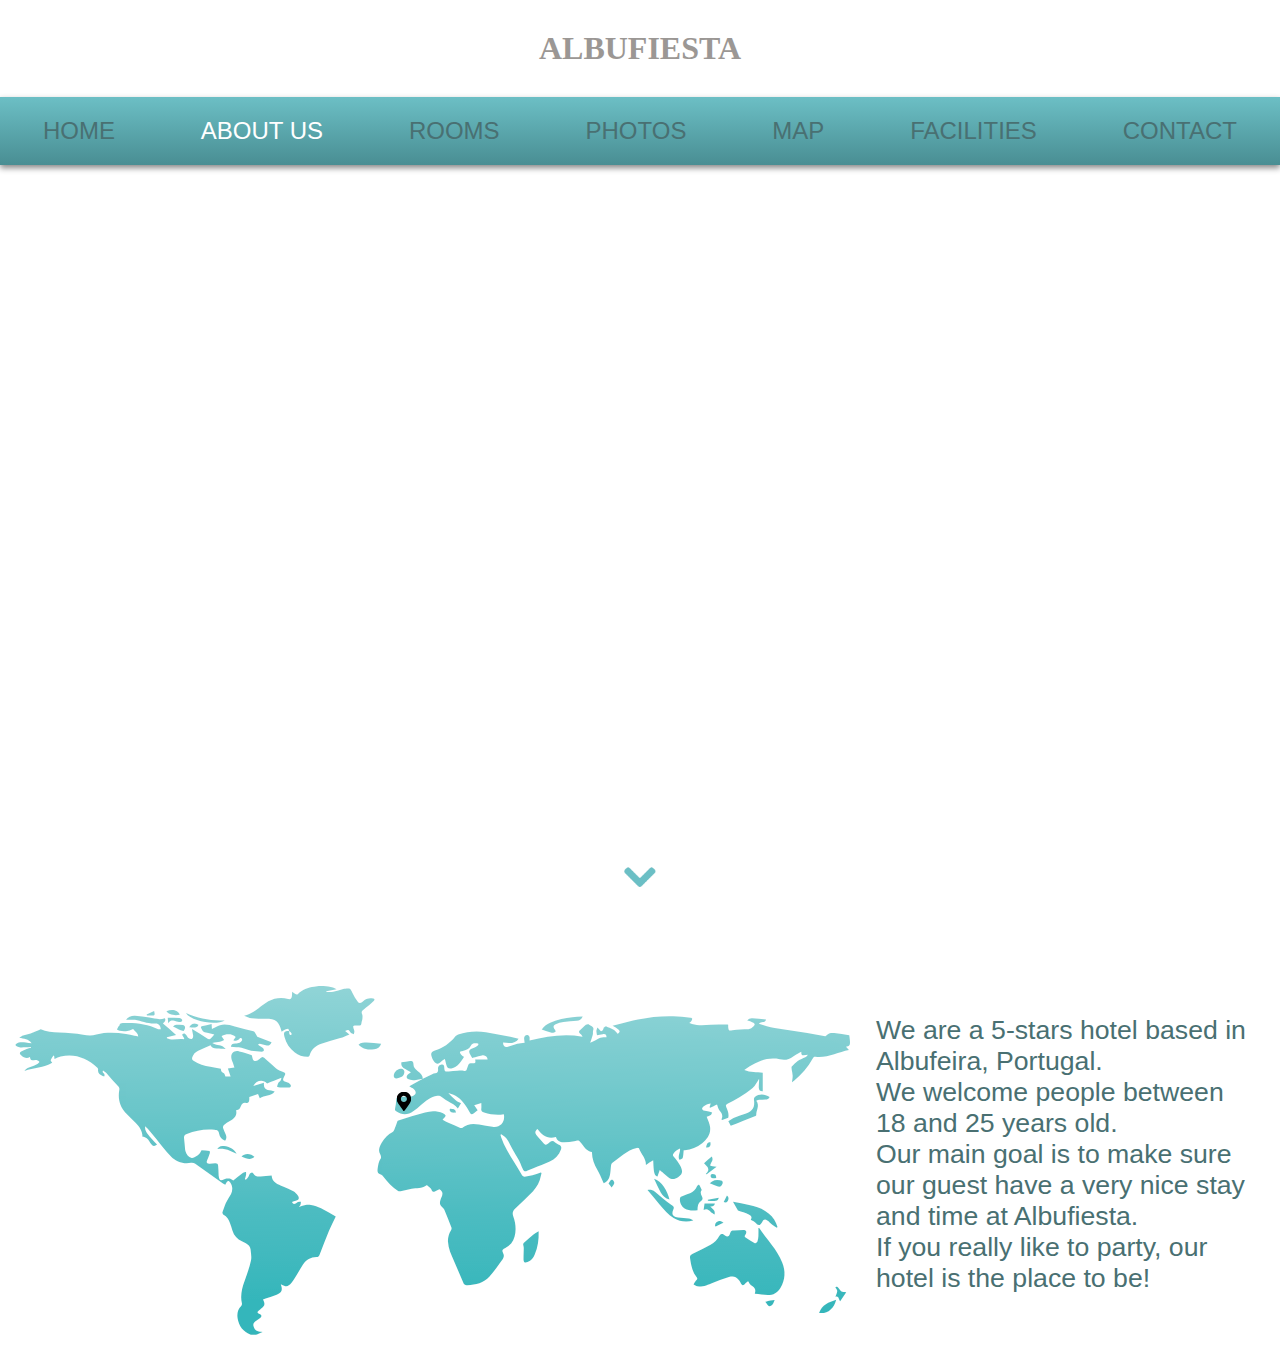
<file: index.html>
<!DOCTYPE html>
<html lang="en">

<head>
    <meta charset="UTF-8">
    <meta name="viewport" content="width=device-width, initial-scale=1.0">
    <meta http-equiv="X-UA-Compatible" content="ie=edge">
    <title>Navigatie</title>
    <link href="https://fonts.googleapis.com/css?family=Oleo+Script+Swash+Caps:700|Roboto" rel="stylesheet">
    <link rel="stylesheet" href="css/main.css">
</head>

<body>
    <header>
        <h1>Albufiesta</h1>
        <nav>
            <ul class="mainnav">
                <li><a href="#">Home</a></li>
                <li class="active"><a href="#">About Us</a></li>
                <li><a href="#">Rooms</a></li>
                <li><a href="#">Photos</a></li>
                <li><a href="#">Map</a></li>
                <li><a href="#">Facilities</a></li>
                <li><a href="#">Contact</a></li>
               
            </ul>
        </nav>
    </header>

<main>
    <content class="homepage">
        <div class="fling-minislide">
          
            <img src="images/img4.jpg" alt="Slide 4" />
            <img src="images/img3.jpeg" alt="Slide 3" />            
            <img src="images/img2.jpg" alt="Slide 2" />
            <img src="images/img1.jpg" alt="Slide 1" />
          </div>

          <div class="arrowdiv">
            <img class="arrow" src="images/arrowImage.png"/></a>

        </div>
    </content>

    <content class="row">
        <div class="column">
            <img class="aboutus" src="images/aboutus.png" />
            </div>
        <div class="column">
            <div class="text">
        <p>We are a 5-stars hotel based in Albufeira, Portugal.</p>
        <p>We welcome people between 18 and 25 years old.</p>
        <p>Our main goal is to make sure our guest have a very nice stay and time at Albufiesta.</p>
        <p>If you really like to party, our hotel is the place to be!</p> </div>
    </div>
</main>

<footer>
    <content class="styleguide">
        
    </content>
</footer>


</body>

</html>
</file>
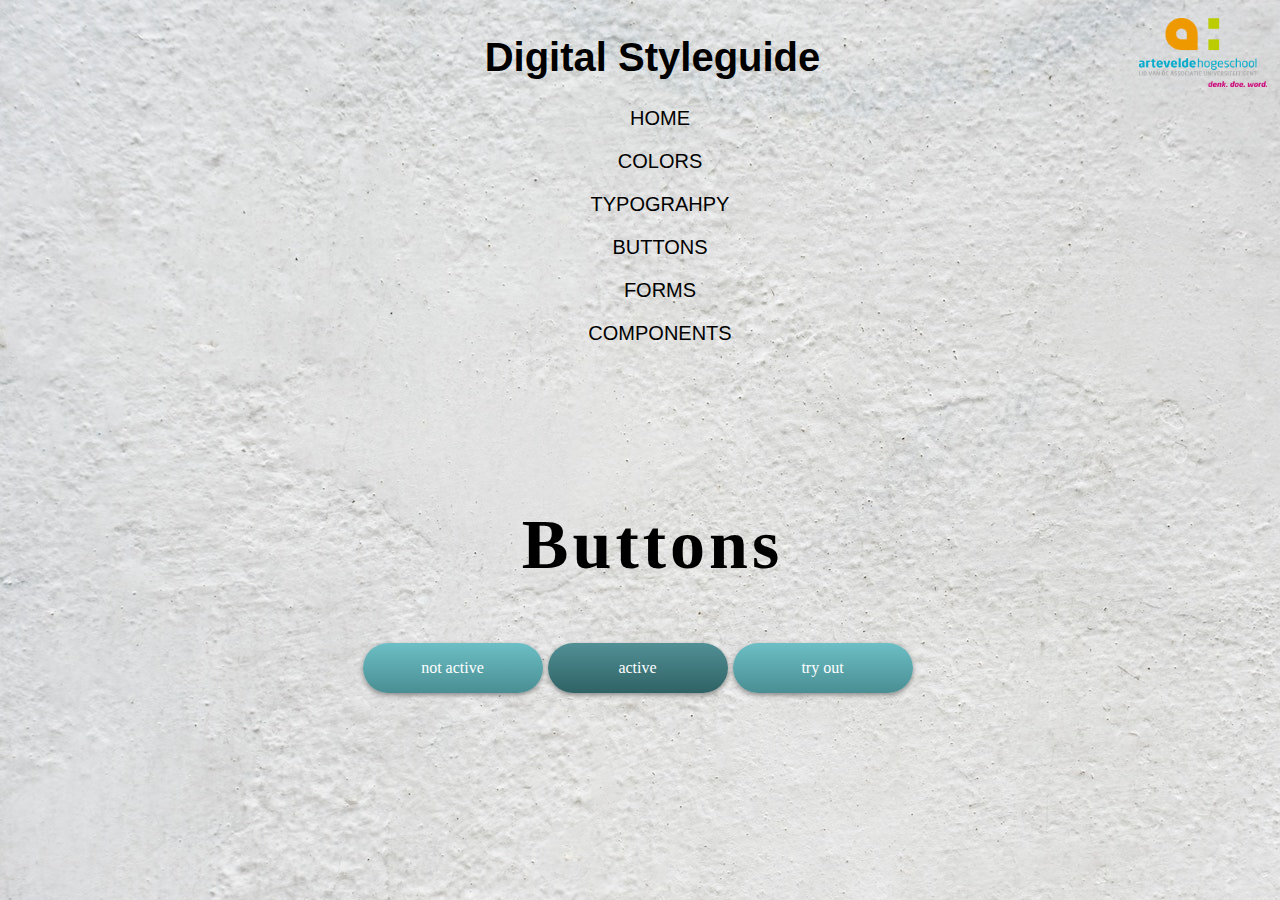
<file: buttons.html>
<html lang="en">
<head>
    <meta charset="UTF-8">
    <meta name="viewport" content="width=device-width, initial-scale=1.0">
    <meta http-equiv="X-UA-Compatible" content="ie=edge">
    <link rel="stylesheet" href="css/buttons.css">
    <title>Digital Style Guide</title>
</head>
<body background="images/backgrounddsg.jpeg">

        <div class="digitalsg">
            <img class="background">
                <h1>Digital Styleguide </h1>
                <div class="navigation">
                    <nav class="navigation-bar">
                        <ul>
                        <li><a href="styleguides.html">Home</a></li>
                        <li><a href="colors.html">Colors</a></li>
                        <li><a href="typo.html">Typograhpy</a></li>
                        <li><a href="#">Buttons</a></li>
                        <li><a href="forms.html">Forms</a></li>
                        <li><a href="components.html">Components</a></li>

                    </ul>
                    </nav>
                </div> 
            </div>
            <h2 class="sg-subtitle">Buttons</h2>
            <div class="buttons">
                <div class="button1">
                    <p>not active</p>
                </div>
                <div class="button2">
                    <p>active</p>
                </div>
                <div class="button3">
                    <p>try out</p>
                </div>
            </div>
            <footer>
                    <img id="logo" src="images/logo.png">
                </footer>
    </body>
</file>
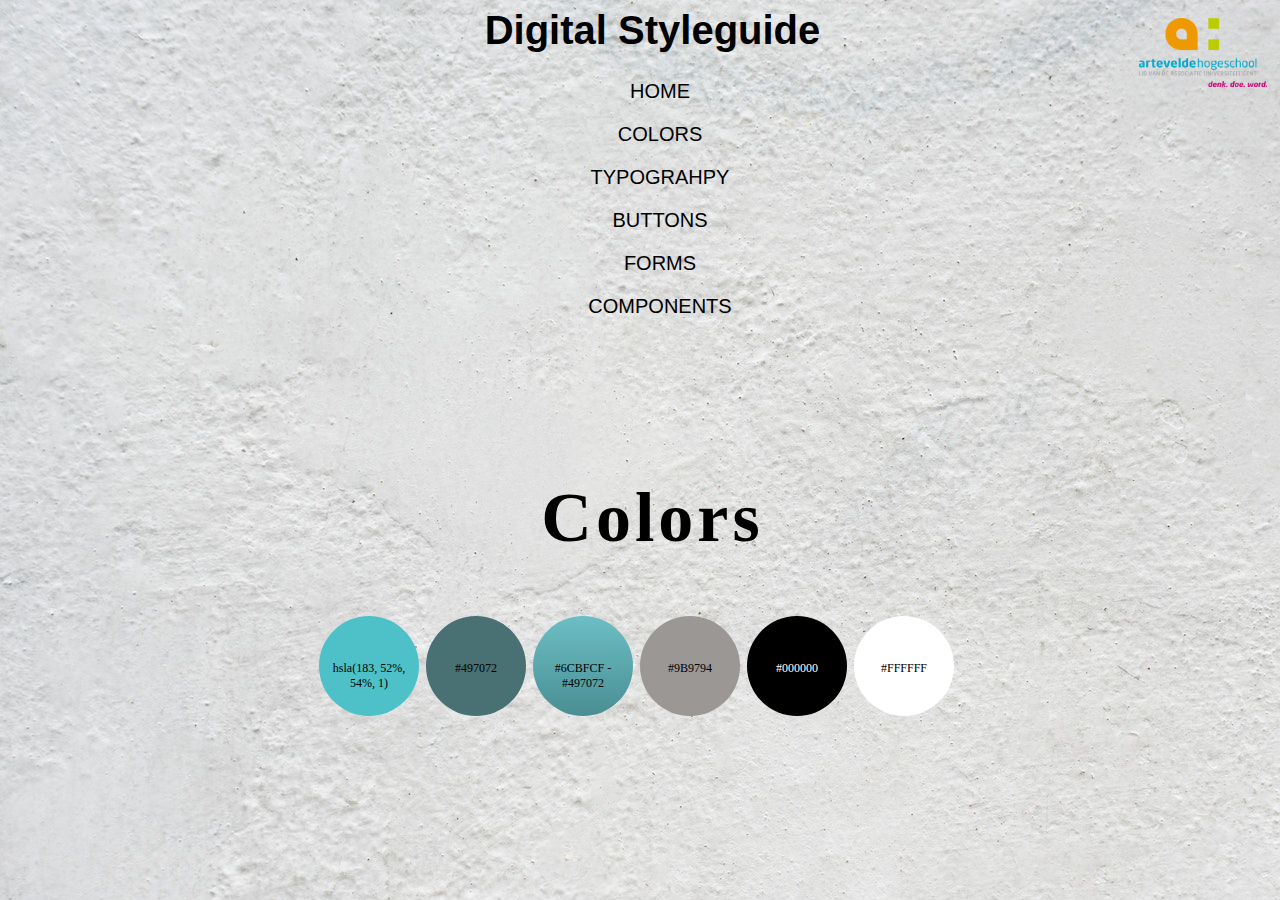
<file: colors.html>
<html lang="en">
<head>
    <meta charset="UTF-8">
    <meta name="viewport" content="width=device-width, initial-scale=1.0">
    <meta http-equiv="X-UA-Compatible" content="ie=edge">
    <link rel="stylesheet" href="css/colors.css">
    <link rel="stylesheet" href="/css/colors.css">

    <title>Digital Style Guide</title>
</head>
<body background="images/backgrounddsg.jpeg">

        <div class="digitalsg">
                <h1>Digital Styleguide </h1>
                <div class="navigation">
                    <nav class="navigation-bar">
                        <ul>
                        <li><a href="styleguides.html">Home</a></li>
                        <li><a href="#">Colors</a></li>
                        <li><a href="typo.html">Typograhpy</a></li>
                        <li><a href="buttons.html">Buttons</a></li>
                        <li><a href="forms.html">Forms</a></li>
                        <li><a href="components.html">Components</a></li>

                    </ul>
                    </nav>
                </div> 
            </div>  
            <h2 class="sg-subtitle">Colors</h2>
            <div class="colors">
                <div class="maincolor">
                    <p>hsla(183, 52%, 54%, 1)</p>
                </div>
                <div class="secondcolor">
                    <p>#497072</p>
                </div>
                <div class="gradient">
                    <p>#6CBFCF - #497072</p>
                </div>
                <div class="title">
                    <p>#9B9794</p>
                </div>
                <div class="black">
                    <p>#000000</p>
                </div>
                <div class="white">
                    <p>#FFFFFF</p>
                </div>
            </div>
    
            <footer>
                    <img id="logo" src="images/logo.png">
                </footer>
</body>
</html>
</file>
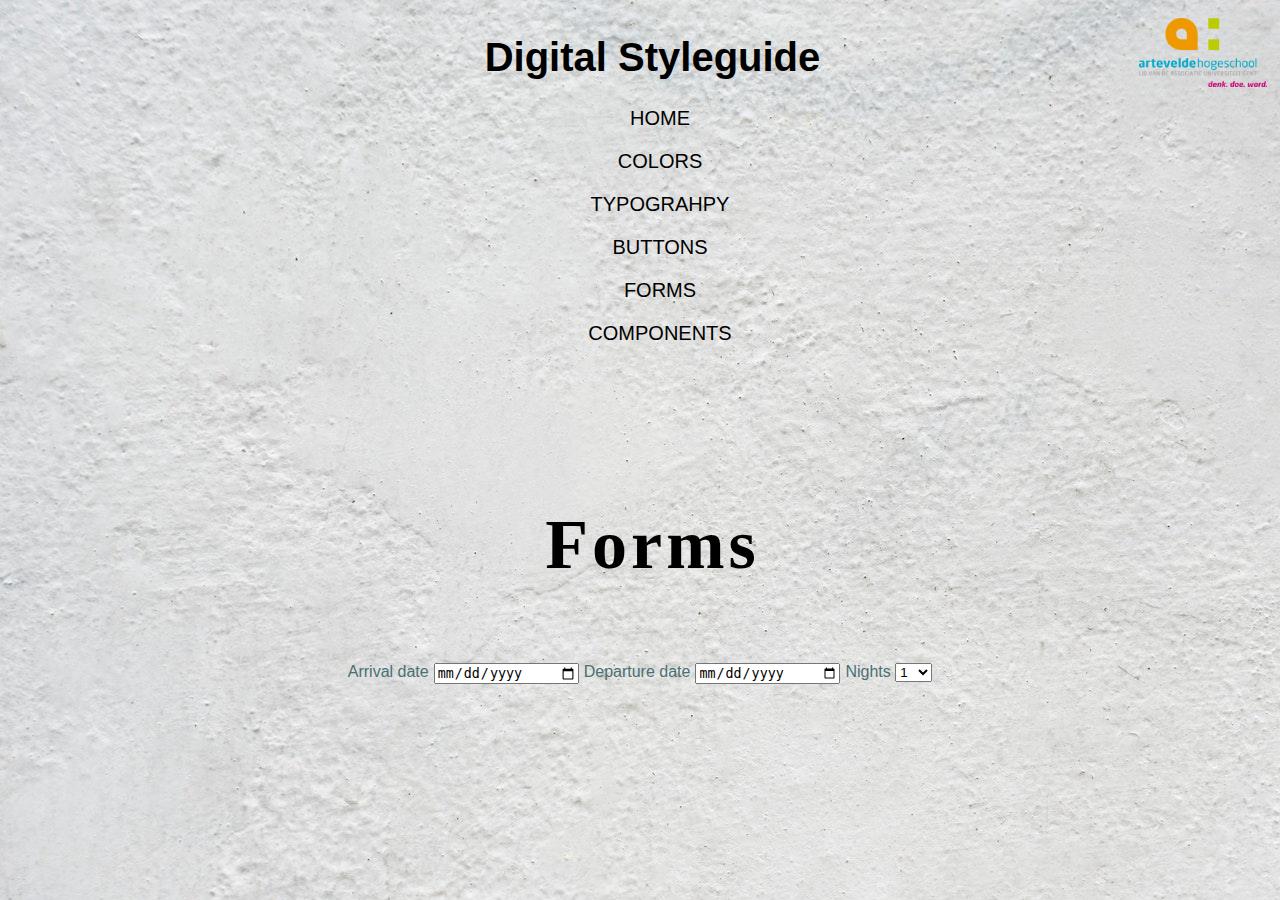
<file: forms.html>
<html lang="en">
<head>
    <meta charset="UTF-8">
    <meta name="viewport" content="width=device-width, initial-scale=1.0">
    <meta http-equiv="X-UA-Compatible" content="ie=edge">
    <link rel="stylesheet" href="css/forms.css">
    <title>Colors</title>
</head>
<body background="images/backgrounddsg.jpeg">

        <div class="digitalsg">
            <img class="background">
                <h1>Digital Styleguide </h1>
                <div class="navigation">
                    <nav class="navigation-bar">
                        <ul>
                        <li><a href="styleguides.html">Home</a></li>
                        <li><a href="colors.html">Colors</a></li>
                        <li><a href="typo.html">Typograhpy</a></li>
                        <li><a href="buttons.html">Buttons</a></li>
                        <li><a href="#">Forms</a></li>
                        <li><a href="components.html">Components</a></li>

                    </ul>
                    </nav>
                </div> 
            </div>
            <h2 class="sg-subtitle">Forms</h2>
            <div class="forms">

            <div class="dates">
                        <label>Arrival date</label>
                        <input type="date"/>
                        <label>Departure date</label>
                        <input type="date"/>
            <div>
            <div class="nights">
                    <label for="Nights">Nights</label>
                        <select id="Nights" name="Nights">
                            <option value="1">1</option>
                            <option value="2">2</option>
                            <option value="3">3</option>
                            <option value="4">4</option>
                            <option value="5">5</option>
                            <option value="6">6</option>
                            <option value="7">7</option>
                            <option value="8">8</option>
                            <option value="9">9</option>
                            <option value="10">10</option>
                        </select>
                    </div>
    </div>
    <footer>
            <img id="logo" src="images/logo.png">
        </footer>
    </body>
    </html>
</file>
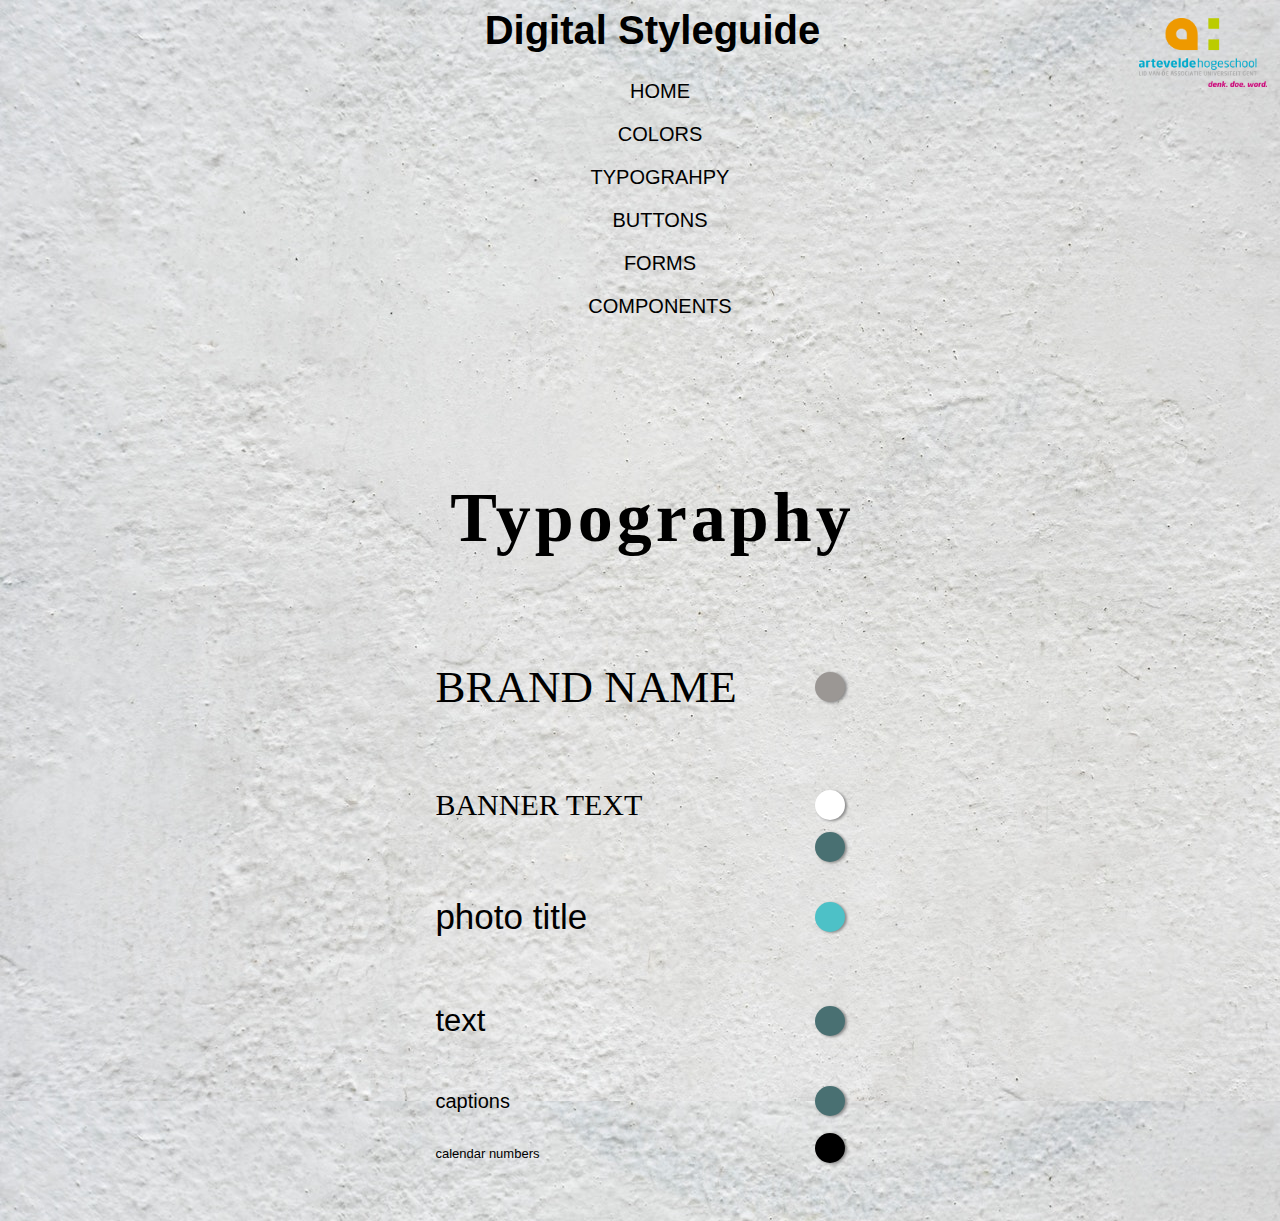
<file: typo.html>
<html lang="en">
<head>
    <meta charset="UTF-8">
    <meta name="viewport" content="width=device-width, initial-scale=1.0">
    <meta http-equiv="X-UA-Compatible" content="ie=edge">
    <link rel="stylesheet" href="css/typo.css">
    <title>Digital Style Guide</title>
</head>
<body background="images/backgrounddsg.jpeg">

        <div class="digitalsg">
                <h1>Digital Styleguide </h1>
                <div class="navigation">
                    <nav class="navigation-bar">
                        <ul>
                        <li><a href="styleguides.html">Home</a></li>
                        <li><a href="colors.html">Colors</a></li>
                        <li><a href="#">Typograhpy</a></li>
                        <li><a href="buttons.html">Buttons</a></li>
                        <li><a href="forms.html">Forms</a></li>
                        <li><a href="components.html">Components</a></li>

                    </ul>
                    </nav>
                </div> 
            </div>
                <h2 class="sg-subtitle">Typography</h2>
        <div class="typo">
            <div class="columnleft">
                <div class="brand">
                    <p>brand name</p>
                </div>
            </div>
            <div class="columnright">
                <div class="brandcolor"></div>
            </div>
        </div>

        <div class="typo">
            <div class="columnleft">
                <div class="banner">
                    <p>banner text</p>
                </div>
            </div>
            <div class="columnright">
                <div class="bannercolor1"></div>
            </div>
        </div>
        <div class="typo">
                <div class="columnleft">
                    <div class="banner">
                    </div>
                </div>
                <div class="columnright">
                    <div class="bannercolor2"></div>
                </div>
            </div>

        <div class="typo">
                <div class="columnleft">
                    <div class="phototitle">
                         <p>photo title</p>
                    </div>
                </div>
                <div class="columnright">
                    <div class="phototitlecolor"></div>
                </div>
            </div>

        <div class="typo">
                <div class="columnleft">
                    <div class="text">
                         <p>text</p>
                    </div>
                </div>
                <div class="columnright">
                    <div class="textcolor"></div>
                </div>
            </div>

        <div class="typo">
                <div class="columnleft">
                    <div class="caption">
                         <p>captions</p>
                    </div>
                </div>
                <div class="columnright">
                    <div class="captioncolor"></div>
                </div>
            </div>
        
        <div class="typo">
                <div class="columnleft">
                    <div class="numbers">
                         <p>calendar numbers</p>
                    </div>
                </div>
                <div class="columnright">
                    <div class="numberscolor"></div>
                </div>
            </div>
    
            <footer>
                    <img id="logo" src="images/logo.png">
                </footer>
</body>
</html>
</file>
<file: css/main.css>
h1{
  font-family: 'Andale Mono';
  font-size:20;
  display:flex;
  justify-content: center;
  margin-top: 30px;
  margin-bottom:30px;
  text-transform: uppercase;
  color:#9B9794;
}


/* Banner */
*{
    padding:0;
    margin:0;
}

 nav ul.mainnav{
     list-style:none;
     display:flex;
     justify-content: space-around;
     background-image: linear-gradient(#6CBFC5, #498E93);
     box-shadow: 0px 3px 6px #888888;

 }

 nav ul.mainnav li a{
    text-decoration:none;      /*dit is om lijn onder link weg te doen*/
    text-transform:uppercase; /*tekst in drukletters*/
    font-family: 'Andale Mono', sans-serif;
    font-size: 18pt;
    color:#497072;
    background-color:#6CBFC5, #498E93;
    padding:20px;
    display:inline-block;
    transition: all 1s ease-in-out;
}






/*foto's homepage */

nav ul.mainnav li:hover a,nav ul.mainnav li.active a{
    color:#FFFFFF;
}
.fling-minislide {width:1440px; height:800px; overflow:hidden; position:relative; }
.fling-minislide img{ position:absolute; animation:fling-minislide 20s infinite; opacity:0; width: 100%; height: auto; margin-top:30px;}

@keyframes fling-minislide {25%{opacity:1;} 40%{opacity:0;}} 
.fling-minislide img:nth-child(4){animation-delay:0s;}
.fling-minislide img:nth-child(3){animation-delay:5s;}
.fling-minislide img:nth-child(2){animation-delay:10s;}
.fling-minislide img:nth-child(1){animation-delay:15s;}







/*pijl*/

/* Dit zorgt ervoor dat de pijl onder de foto komt ipv erop 
.arrowdiv {
    position: relative;
}
*/

@keyframes bouncing {
    0% {bottom: 0;}
    50% {bottom: 20px;}
    100% {bottom: 0;}
}

.arrow {
    animation: bouncing 1s infinite ease-in-out;
    bottom: 0;
    display: block;
    height: 50px;
    left: 50%;
    margin-left: -25px;
    position: absolute;
    width: 50px;
}




/*about us*/

p{
    font-family: 'Apple Braille Mono', sans-serif;
    color: #497072;
    font-size: 20pt;
}

.column {
    float: left;
  }
  
  .row:after {
    content: "";
    display: table;
    clear: both;
  }

  .row {
    display: flex;
  }

.aboutus{

}

.text{
  margin-right: 20px;
  margin-top:50px;
}
</file>
<file: css/buttons.css>
/*add tot every css page */

.sg-subtitle{
    font-family: 'Concert One';
    letter-spacing: 4px;
    font-size:70px;
    text-align: center;
    margin-top: 160px;
    margin-left:25px;
}

h1{
    text-align: center;
    font-family: 'Caveat', sans-serif;
    font-size: 40px;
    color: black;
    margin-left:25px;
}

.navigation-bar {
    text-align: center;
}

.navigation-bar: a {
    height: 80px;  
    display: block;
}

li{
    margin-bottom:20px;
    list-style:none;
}

a{
    font-family: 'Poiret One', sans-serif;
    text-transform: uppercase;
    color: black;
    text-decoration: none;
    font-size: 20px;
}

a:hover{
    text-decoration: underline;
}

#logo{
    width:10%;
    position: absolute;
	top: 2%;
	right: 1%;
}





/* Buttons.css */
.button1, .button2, .button3{
    border: none;
    color: white;
    width: 180px;
    height:50px;
    text-align: center;
    text-decoration: uppercase;
    display: inline-block;
    font-size: 16px;
    box-shadow: 0px 2px 5px #888888;
    margin-right:5px;
    font-family: 'Charter';
    border-radius: 25px;
    margin-bottom: 50px;


} 
.button1, .button3 {
    background-image: linear-gradient(#6CBFC5, #498E93);
  }

.button2 {
    background-image: linear-gradient(#519095, #2F6265);
}

.button3:hover{
    color:white;
    background-image: linear-gradient(#519095, #2F6265);
}

.buttons{
    display: flex;
    flex-wrap: wrap;
    justify-content: center;
}
</file>
<file: css/colors.css>
/*add tot every css page */

.sg-subtitle{
    font-family: 'Concert One';
    letter-spacing: 4px;
    font-size:70px;
    text-align: center;
    margin-top: 160px;
    margin-left:25px;
}

h1{
    text-align: center;
    font-family: 'Caveat', sans-serif;
    font-size: 40px;
    color: black;
    margin-left:25px;
}

.navigation-bar {
    text-align: center;
}

.navigation-bar: a {
    height: 80px;  
    display: block;
}

li{
    margin-bottom:20px;
    list-style:none;
}

a{
    font-family: 'Poiret One', sans-serif;
    text-transform: uppercase;
    color: black;
    text-decoration: none;
    font-size: 20px;
    
}

a:hover{
    text-decoration: underline;
}
#logo{
    width:10%;
    position: absolute;
	top: 2%;
	right: 1%;
}






/*colors.css */

.colors {
    display: flex;
    flex-wrap: wrap;
    justify-content: center;
}

.colors p {
    text-align: center;
    margin-top:45px;
    font-size:12px;
}

.maincolor,
.secondcolor,
.gradient,
.title,
.black,
.white {
    border-radius: 50%;
    height: 100px;
    width: 100px;
    font-family: 'Calibri';
    margin-right: 7px;
    margin-bottom: 50px;

}

.maincolor:hover,
.secondcolor:hover,
.gradient:hover,
.title:hover,
.black:hover,
.white:hover {
    box-shadow: 2px 1px 3px #888888;
}

.maincolor {
    background-color:hsla(183, 52%, 54%, 1);
}

.secondcolor {
    background-color: #497072;
}

.gradient {
    background-image: linear-gradient(#6CBFC5, #498E93);

}

.title {
    background-color: #9b9794;
}

.black {
    background-color: #000000;
}

.black p {
    color:white;
}

.white {
    background-color:#FFFFFF;
}
</file>
<file: css/forms.css>
/*add tot every css page */

.sg-subtitle{
    font-family: 'Concert One';
    letter-spacing: 4px;
    font-size:70px;
    text-align: center;
    margin-top: 160px;
    margin-left:25px;
}

h1{
    text-align: center;
    font-family: 'Caveat', sans-serif;
    font-size: 40px;
    color: black;
    margin-left:25px;
}

.navigation-bar {
    text-align: center;
}

.navigation-bar: a {
    height: 80px;  
    display: block;
}

li{
    margin-bottom:20px;
    list-style:none;
}

a{
    font-family: 'Poiret One', sans-serif;
    text-transform: uppercase;
    color: black;
    text-decoration: none;
    font-size: 20px;
}

a:hover{
    text-decoration: underline;
}

#logo{
    width:10%;
    position: absolute;
	top: 2%;
	right: 1%;
}






/*forms.css*/

.forms{
    font-family: 'Apple Braille' , sans-serif;
    color:#497072;
    display: flex;
    flex-wrap: wrap;
    justify-content: center;
    margin-bottom: 50px;

}



.input{
    height: 25px;
    width: 110px;
    border: none;
    text-align: center;
    font-family: 'Apple Braille', sans-serif;

}

input[type="date"]{
    width: 145px; 
    margin:0px 5px 0px 5px;
}

.dates{
    margin-top:20px;
    display: flex;
}
</file>
<file: css/typo.css>
/*add tot every css page */
.sg-subtitle{
    font-family: 'Concert One';
    letter-spacing: 4px;
    font-size:70px;
    text-align: center;
    margin-top: 160px;
    margin-left:25px;
    
}

h1{
    text-align: center;
    font-family: 'Caveat', sans-serif;
    font-size: 40px;
    color: black;
    margin-left:25px;
}

.navigation-bar {
    text-align: center;
}

.navigation-bar: a {
    height: 80px;  
    display: block;
}

li{
    margin-bottom:20px;
    list-style:none;
}

a{
    font-family: 'Poiret One', sans-serif;
    text-transform: uppercase;
    color: black;
    text-decoration: none;
    font-size: 20px;
}

a:hover{
    text-decoration: underline;
}

#logo{
    width:10%;
    position: absolute;
	top: 2%;
	right: 1%;
}







/*typo.css */
.typo {
    display: flex;
    flex-wrap: wrap;
    justify-content: center;
}

.colors p {
    text-align: center;
    margin-top:45px;
    font-size:12px;
}

/*typo */
.typo{
    display:flex;
}

.columnleft{
    width: 30%;
}
.columnright{
    display:flex;
    align-self: center;
}

/*BRAND NAME */
.brand{
    font-family: 'Andale Mono';
    font-size:45px;
    text-transform: uppercase;

}
.brandcolor{
    border-radius: 50%;
    height:30px;
    width:30px;
    box-shadow: 2px 1px 3px #888888;
    background-color: #9b9794;
    
}


/* BANNER TEXT */
.banner{
    font-family: 'Andale Mono';
    font-size: 30px;
    text-transform: uppercase;
}
.bannercolor1, .bannercolor2{
    border-radius: 50%;
    height:30px;
    width:30px;
    box-shadow: 2px 1px 3px #888888;
}

.bannercolor1{
    background-color:white;
}
.bannercolor2{
    background-color: #497072;
    margin-top:-20px;
}

/* PHOTO TITLE */
.phototitle{
    font-family: 'Apple Braille', sans-serif;
    font-size: 35px;
}

.phototitlecolor{
    border-radius: 50%;
    height:30px;
    width:30px;
    box-shadow: 2px 1px 3px #888888;
    background-color:hsla(183, 52%, 54%, 1);

}

/* TEXT */
.text{
    font-family: 'Apple Braille', sans-serif;
    font-size: 31px;
}

.textcolor{
    border-radius: 50%;
    height:30px;
    width:30px;
    box-shadow: 2px 1px 3px #888888;
    background-color: #497072; 
}

/* CAPTION */
.caption{
    font-family: 'Apple Braille' , sans-serif;
    font-size:20px;
}

.captioncolor{
    border-radius: 50%;
    height:30px;
    width:30px;
    box-shadow: 2px 1px 3px #888888;
    background-color: #497072;  
}

/* NUMBERS */
.numbers{
    font-family: 'Apple Braille' , sans-serif;
    font-size: 13px;
    margin-bottom:12px;
    
}

.numberscolor{
    border-radius: 50%;
    height:30px;
    width:30px;
    box-shadow: 2px 1px 3px #888888;
    background-color: #000000; 
    margin-bottom: 50px;

}
</file>
